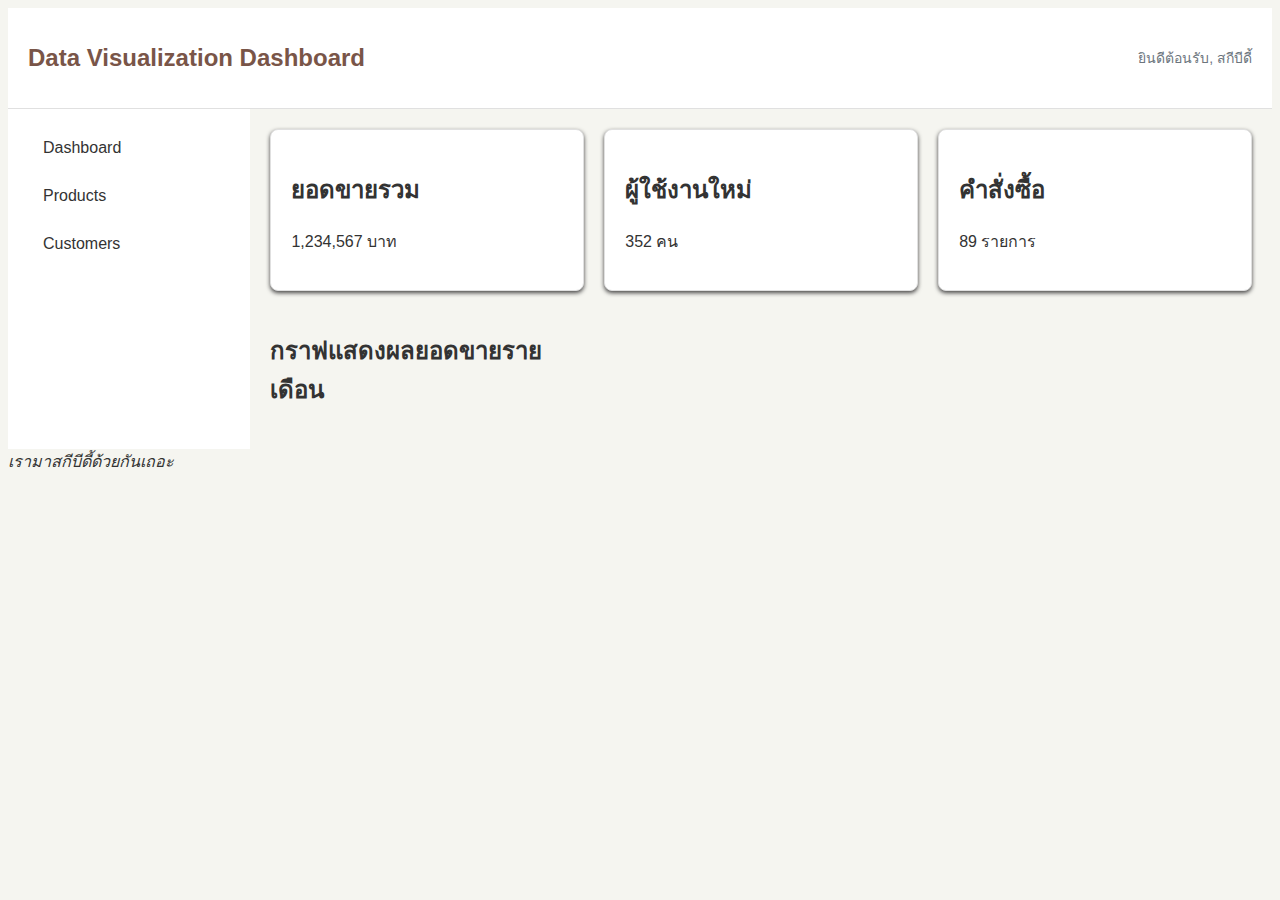
<file: index.html>
<!DOCTYPE html>
<html lang="en">
<head>
    <meta charset="UTF-8">
    <meta name="viewport" content="width=device-width, initial-scale=1.0">
    <link rel="stylesheet" href="style.css">
    <title>สกีบีดี้</title>
</head>
<body>
    <header class="page-header">
        <h1 id="page-title">Data Visualization Dashboard</h1>
        <div class="user-Profile">
            <span>ยินดีต้อนรับ, สกีบีดี้</span>
        </div>
    </header>
<div class="dasboad-container">
    <aside class="sidebar">
        <nav>
            <ul>
            <li><a href="https://www.tiktok.com/@bammmm258/video/7552931077959077138?is_from_webapp=1&sender_device=pc&web_id=7430096703628445192">Dashboard</a></li>
            <li><a href="#">Products</a></li>
            <li><a href="#">Customers</a></li>
            </ul>
        </nav>
    </aside>

    <main class="main-content">
        <div class="card">
            <h2>ยอดขายรวม</h2>
            <p>1,234,567 บาท</p>
        </div>

        <div class="card">
            <h2>ผู้ใช้งานใหม่</h2>
            <p>352 คน</p>
        </div>

        <div class="card">
            <h2>คําสั่งซื้อ</h2>
            <p>89 รายการ</p>
        </div>
        
        <div class="chart-container">
            <h2>กราฟแสดงผลยอดขายรายเดือน</h2>
        </div>
    </main>
</div>
    <footer>
        <address>เรามาสกีบีดี้ด้วยกันเถอะ</address>
    </footer>

</body>
</html>
</file>
<file: style.css>
* {
box-sizing: border-box;
}

:root {
--primary-color: #795548;
--secondary-color: #6c757d;
--background-color: #F5F5F0;
--surface-color: #ffffff;
--text-color: #333333;
--border-color: #E0E0E0;
}
body {
background-color: var(--background-color);
font-family: "Krub", sans-serif;
color: var(--text-color); 
}
.page-header {
background-color: white;
padding: 20px;
border-bottom: 1px solid var(--border-color);
display: flex;
justify-content: space-between;
align-items: center;

}
#page-title {
color: var(--primary-color);
font-size: 24px;
}
.card {
background-color: var(--surface-color);
padding: 20px;
border: 1px solid var(--border-color);
border-radius: 8px;
box-shadow: 0 2px 4px #474646;

}

.dasboad-container{
    display: flex;
    flex-direction: row;
}

.aside {
    padding: 10px;
}

.sidebar ul{
    list-style-type: none;
    padding: 0;
    margin: 0;
    display: flex;
    flex-direction: column;
    gap: 10px;
}

.sidebar li a {
    display: block;
    padding: 10px 15px;
    text-decoration: none;
    color: var(--text-color);
    border-radius: 6px;
    transition: background-color 0.2s ease;
}

.sidebar{
    width: 250px;
    padding: 20px;
    background-color: var(--surface-color);
}

.main-content{
    flex-grow: 1;
    padding: 20px;
    display: grid;
    grid-template-columns: 1fr 1fr 1fr;
    gap: 20px;

}

.user-Profile{
    font-size: 14px;
    color: var(--secondary-color);
}

.sidebar li a:hover{
    background-color: #c5bfbf;
}

@media (max-width: 768px){
    .dasboad-container{
        flex-direction: column;
    }
    .sidebar{
        width: 100%;
        padding: 10px;
    }
    .main-content{
        grid-template-columns: 1fr;
    }
}
</file>
